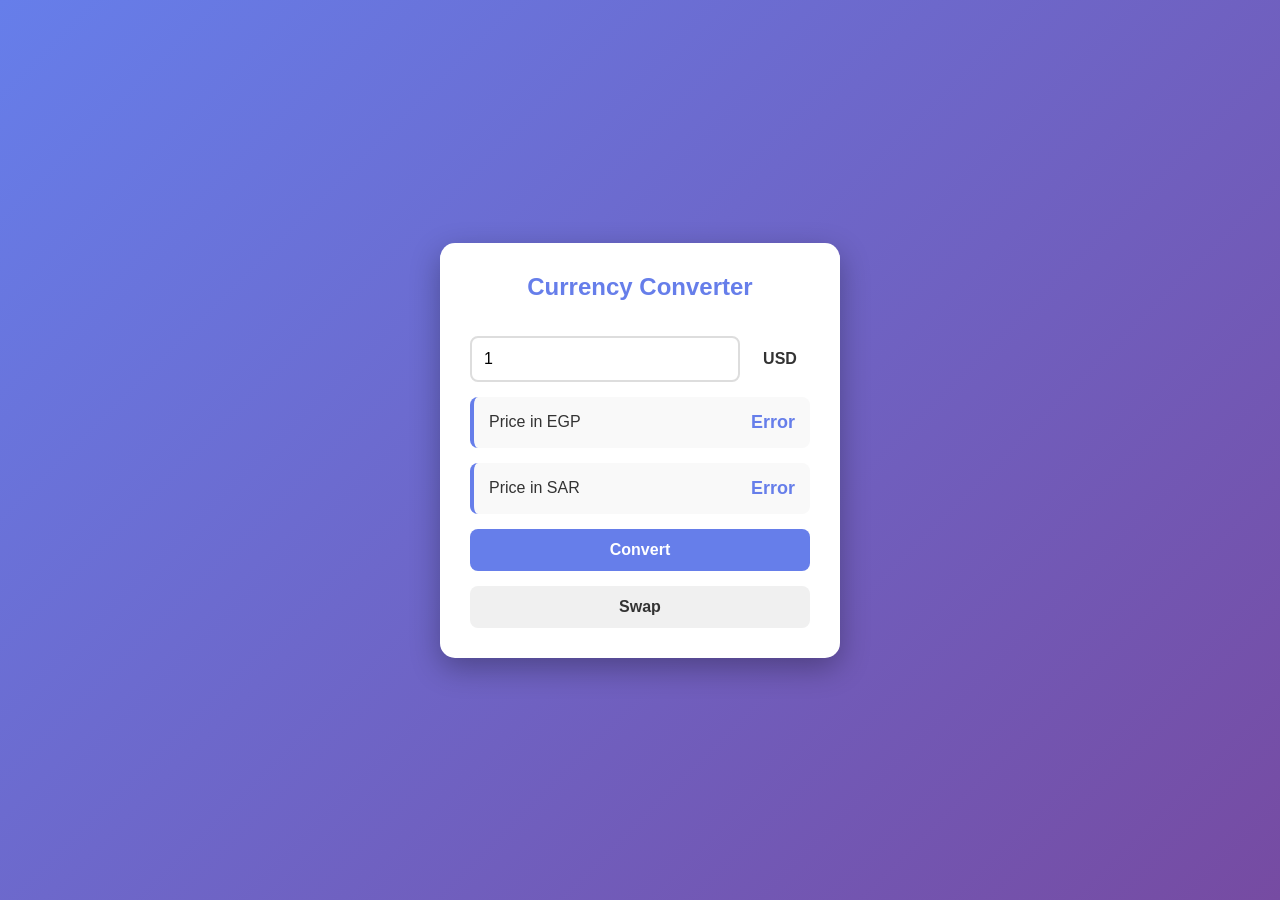
<file: index.html>
<!doctype html>
<html lang="en">
  <head>
    <meta charset="UTF-8" />
    <meta name="viewport" content="width=device-width, initial-scale=1.0" />
    <title>Currency Converter</title>
    <link rel="stylesheet" href="style.css" />
  </head>
  <body>
    <div class="price">
      <h1>Currency Converter</h1>
      <div class="base-amount">
        <input type="number" class="amount" value="1" min="1" />
        <span>USD</span>
      </div>
      <button class="convert-btn">Convert</button>
      <button class="swap">Swap</button>
      <div class="egp">Price in EGP <span>0</span></div>
      <div class="sar">Price in SAR <span>0</span></div>
    </div>
    <script src="main.js"></script>
  </body>
</html>
</file>
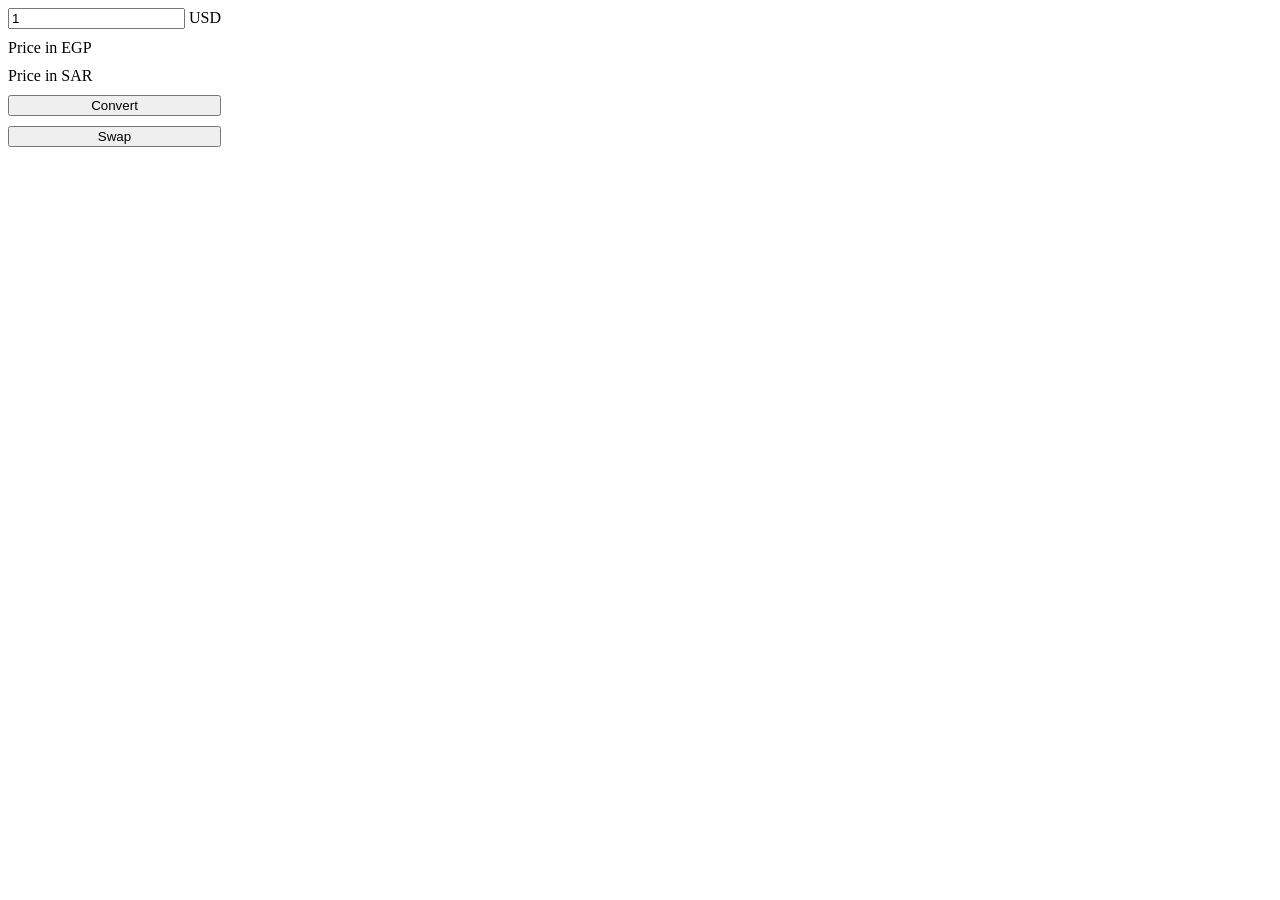
<file: Currency V.0.3/index.html>
<!doctype html>
<html lang="en">
  <head>
    <meta charset="UTF-8" />
    <meta name="viewport" content="width=device-width, initial-scale=1.0" />
    <title>Currency V.0.3</title>
    <link rel="stylesheet" href="CSS/style.css" />
  </head>
  <body>
    <div class="price">
      <div class="base-amount">
        <input type="number" class="amount" value="1" min="1" />
        <span>USD</span>
      </div>
      <button class="convert-btn">Convert</button>
      <button class="swap">Swap</button>
      <div class="egp">Price in EGP <span></span></div>
      <div class="sar">Price in SAR <span></span></div>
    </div>
    <script src="main.js"></script>
  </body>
</html>
</file>
<file: style.css>
* {
  margin: 0;
  padding: 0;
  box-sizing: border-box;
}

body {
  font-family: 'Arial', sans-serif;
  background: linear-gradient(135deg, #667eea 0%, #764ba2 100%);
  display: flex;
  justify-content: center;
  align-items: center;
  min-height: 100vh;
  padding: 20px;
}

.price {
  display: flex;
  flex-direction: column;
  gap: 15px;
  width: 100%;
  max-width: 400px;
  background: white;
  padding: 30px;
  border-radius: 15px;
  box-shadow: 0 10px 30px rgba(0, 0, 0, 0.3);
}

h1 {
  text-align: center;
  color: #667eea;
  margin-bottom: 20px;
  font-size: 24px;
}

.base-amount {
  display: flex;
  gap: 10px;
  align-items: center;
}

.base-amount input {
  flex: 1;
  padding: 12px;
  border: 2px solid #ddd;
  border-radius: 8px;
  font-size: 16px;
  transition: border-color 0.3s;
}

.base-amount input:focus {
  outline: none;
  border-color: #667eea;
}

.base-amount span {
  font-weight: bold;
  color: #333;
  min-width: 60px;
  text-align: center;
}

button {
  padding: 12px 20px;
  border: none;
  border-radius: 8px;
  font-size: 16px;
  font-weight: bold;
  cursor: pointer;
  transition: all 0.3s;
}

.convert-btn {
  background: #667eea;
  color: white;
}

.convert-btn:hover {
  background: #5568d3;
  transform: translateY(-2px);
  box-shadow: 0 5px 15px rgba(102, 126, 234, 0.4);
}

.swap {
  background: #f0f0f0;
  color: #333;
}

.swap:hover {
  background: #e0e0e0;
  transform: translateY(-2px);
}

.egp, .sar {
  padding: 15px;
  background: #f9f9f9;
  border-radius: 8px;
  border-left: 4px solid #667eea;
  font-weight: 500;
  color: #333;
  display: flex;
  justify-content: space-between;
  align-items: center;
}

.egp span, .sar span {
  color: #667eea;
  font-weight: bold;
  font-size: 18px;
}
</file>
<file: Currency V.0.3/CSS/style.css>
.price {
  display: flex;
  flex-direction: column;
  gap: 10px;
  width: fit-content; 
}
</file>
